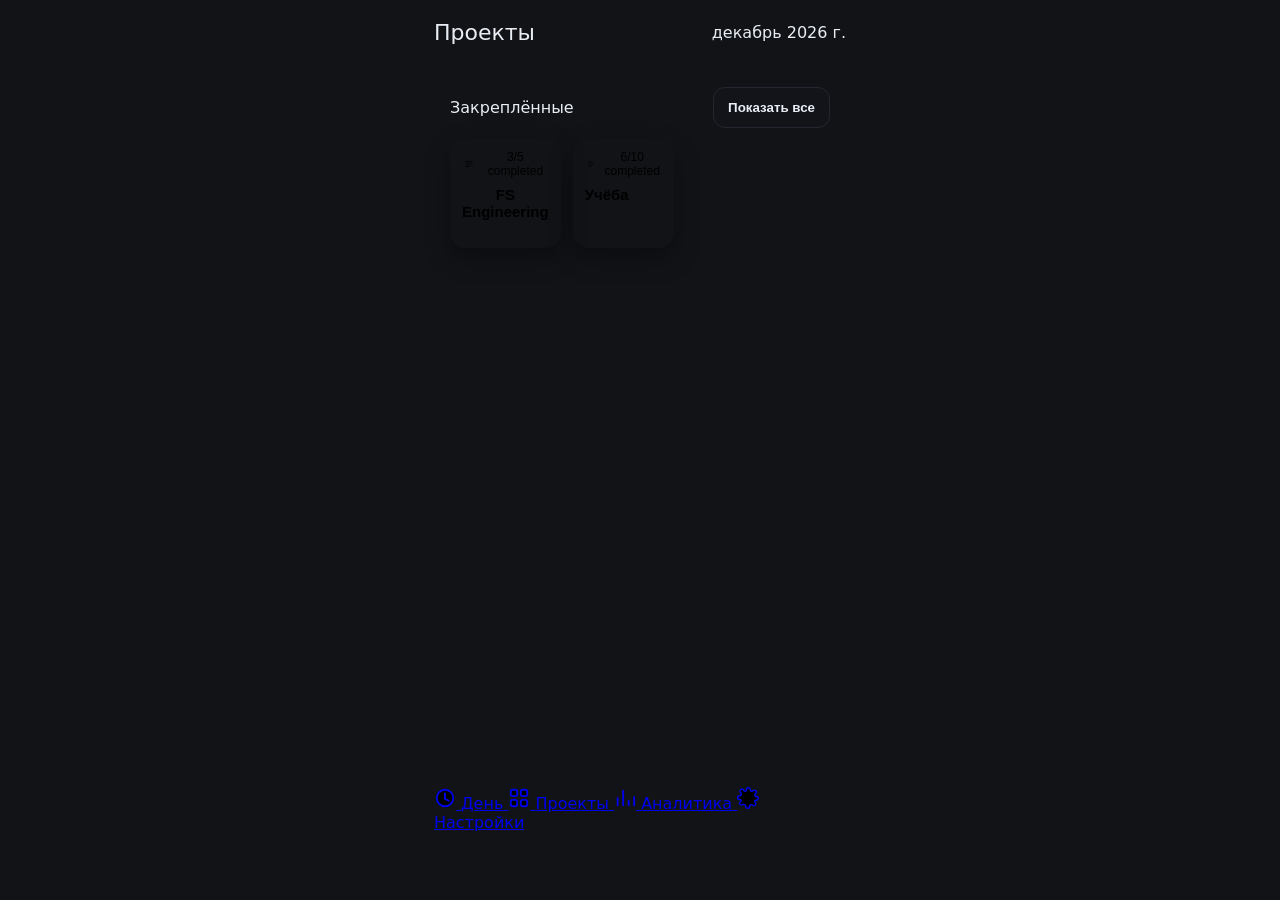
<file: projects.html>
<!doctype html>
<html lang="ru">
<head>
  <meta charset="utf-8" />
  <meta name="viewport" content="width=device-width, initial-scale=1, viewport-fit=cover" />
  <title>Weepl — Проекты</title>
  <link rel="stylesheet" href="styles.css" />
  <style>
    .projects-wrap{padding:8px 16px 16px}
    .projects-top{display:flex; align-items:center; justify-content:space-between; margin:8px 0 12px}
    .projects-top .month{font-family:var(--impact); font-size:22px}
    .pinned-head{display:flex; align-items:center; justify-content:space-between; margin:8px 0 10px}
    .pinned-head .section-sub{margin:0}
    .grid-pinned{display:grid; grid-template-columns:repeat(2,1fr); gap:12px}
    .p-card{
      background:var(--bg-card); border:1px solid var(--line); border-radius:16px; box-shadow:var(--shadow);
      padding:12px; display:flex; flex-direction:column; gap:8px; transition:transform .2s, box-shadow .25s;
    }
    .p-card:hover{ transform:translateY(-3px); box-shadow:0 12px 32px rgba(0,0,0,.12) }
    .p-card h4{margin:0; font-size:15px}
    .p-mini{display:flex; align-items:center; gap:6px; color:var(--text-muted); font-size:12px}
    .p-mini svg{opacity:.65}
    .progress{
      height:8px; background:var(--bg); border:1px solid var(--line); border-radius:8px; overflow:hidden
    }
    .progress > i{display:block; height:100%; width:0%; background:var(--accent); transition:width .35s ease}
    /* список задач выбранного проекта */
    .proj-panel{
      margin-top:16px; background:var(--bg-card); border:1px solid var(--line); border-radius:16px; box-shadow:var(--shadow);
      overflow:hidden
    }
    .proj-bar{display:grid; grid-template-columns:1fr 1fr; gap:10px; padding:12px 14px; border-bottom:1px solid var(--line)}
    .proj-bar .chip{background:var(--bg); border:1px solid var(--line); border-radius:12px; padding:8px 10px; font-size:12px; color:var(--text-muted)}
    .tasks-list{padding:8px 14px 12px}
    .trow{display:grid; grid-template-columns:28px 1fr 56px; align-items:center; gap:10px; padding:8px 0; border-bottom:1px dashed var(--line)}
    .trow:last-child{border-bottom:0}
    .trow .n{width:22px; height:22px; border-radius:50%; background:var(--bg); border:1px solid var(--line); display:grid; place-items:center; font-size:12px; color:var(--text-muted)}
    .trow .desc{display:flex; flex-direction:column}
    .trow .desc .ttl{font-weight:700}
    .trow .desc .sub{font-size:12px; color:var(--text-muted)}
    .trow .state{display:flex; gap:8px; justify-content:flex-end}
    .ct{width:18px; height:18px; border:2px solid var(--line); border-radius:4px; display:inline-block}
    .ct.is-done{ background:var(--accent); border-color:var(--accent) }
    @media (min-width:768px){ .grid-pinned{grid-template-columns:repeat(4,1fr)} }
  </style>
</head>
<body>
  <div class="app" data-theme="light">
    <header class="topbar">
      <div class="projects-top" style="width:100%;">
        <div class="month">Проекты</div>
        <div class="year" id="projMonth"></div>
      </div>
    </header>

    <main class="projects-wrap">
      <div class="pinned-head">
        <div class="section-sub">Закреплённые</div>
        <button class="btn" id="seeAll">Показать все</button>
      </div>

      <div class="grid-pinned" id="pinnedGrid"></div>

      <div class="proj-panel" id="projPanel" hidden>
        <div class="proj-bar">
          <div class="chip">Создан: <b id="createdAt">—</b></div>
          <div class="chip">Дедлайн: <b id="dueAt">—</b></div>
        </div>
        <div class="section-sub" style="padding:10px 14px 0;">Задачи</div>
        <div class="tasks-list" id="tasksList"></div>
      </div>
    </main>

    <nav class="bottombar">
      <a class="nav-btn" href="index.html">
        <svg width="22" height="22" viewBox="0 0 24 24"><circle cx="12" cy="12" r="9" stroke="currentColor" stroke-width="2"/><path d="M12 7v6l4 2" stroke="currentColor" stroke-width="2" stroke-linecap="round"/></svg>
        <span>День</span>
      </a>
      <a class="nav-btn is-active" href="projects.html">
        <svg width="22" height="22" viewBox="0 0 24 24"><rect x="3" y="3" width="7" height="7" rx="2" stroke="currentColor" stroke-width="2"/><rect x="14" y="3" width="7" height="7" rx="2" stroke="currentColor" stroke-width="2"/><rect x="3" y="14" width="7" height="7" rx="2" stroke="currentColor" stroke-width="2"/><rect x="14" y="14" width="7" height="7" rx="2" stroke="currentColor" stroke-width="2"/></svg>
        <span>Проекты</span>
      </a>
      <span class="nav-gap"></span>
      <a class="nav-btn" href="stats.html">
        <svg width="22" height="22" viewBox="0 0 24 24"><path d="M4 20v-8m6 8V4m6 16v-5m6 5v-9" stroke="currentColor" stroke-width="2" stroke-linecap="round"/></svg>
        <span>Аналитика</span>
      </a>
      <a class="nav-btn" id="openSettings" href="settings.html">
        <svg width="22" height="22" viewBox="0 0 24 24"><path d="M12 15.5a3.5 3.5 0 1 0 0-7 3.5 3.5 0 0 0 0 7z" stroke="currentColor" stroke-width="2"/><path d="M19.4 15a1.7 1.7 0 0 0 .34 1.87l.06.06a2 2 0 1 1-2.83 2.83l-.06-.06A1.7 1.7 0 0 0 15 19.4a1.7 1.7 0 0 0-1 .6 1.7 1.7 0 0 0-.4 1v.17a2 2 0 1 1-4 0V21a1.7 1.7 0 0 0-.4-1 1.7 1.7 0 0 0-1-.6 1.7 1.7 0 0 0-1.87-.34l-.06.06a2 2 0 1 1-2.83-2.83l.06-.06A1.7 1.7 0 0 0 4.6 15a1.7 1.7 0 0 0-.6-1 1.7 1.7 0 0 0-1-.4H2.83a2 2 0 1 1 0-4H3a1.7 1.7 0 0 0 1-.4 1.7 1.7 0 0 0 .6-1 1.7 1.7 0 0 0-.34-1.87l-.06-.06A2 2 0 1 1 7.03 2.8l.06.06A1.7 1.7 0 0 0 9 4.6c.37 0 .73-.14 1-.4a1.7 1.7 0 0 0 .4-1V2.83a2 2 0 1 1 4 0V3a1.7 1.7 0 0 0 .4 1c.27.26.63.4 1 .4a1.7 1.7 0 0 0 1.87-.34l.06-.06a2 2 0 1 1 2.83 2.83l-.06.06A1.7 1.7 0 0 0 19.4 9c0 .37.14.73.4 1 .26.27.63.4 1 .4H21.2a2 2 0 1 1 0 4H20.8a1.7 1.7 0 0 0-1 .4c-.26.27-.4.63-.4 1z" stroke="currentColor" stroke-width="1.5" stroke-linecap="round"/></svg>
        <span>Настройки</span>
      </a>
    </nav>
  </div>

  <script>
    // Демоданные проектов — потом подключим к твоему сториджу
    const projects = [
      {
        id:"fs", title:"FS Engineering", created:"1 Июл", due:"12 Июл",
        done:3, total:5, pinned:true,
        tasks:[
          {n:1, ttl:"Discovery Call", sub:"Понять цели проекта", done:true,  date:"1 Июл"},
          {n:2, ttl:"UX Research",    sub:"Интервью и гипотезы", done:true,  date:"3 Июл"},
          {n:3, ttl:"Wireframing",    sub:"Первые макеты",      done:true,  date:"9 Июл"},
          {n:4, ttl:"Prototype",      sub:"Собрать интерактив", done:false, date:"—"},
          {n:5, ttl:"Wireframing",    sub:"Итерация 2",         done:false, date:"—"},
        ]
      },
      {
        id:"uni", title:"Учёба", created:"20 Сен", due:"25 Дек",
        done:6, total:10, pinned:true,
        tasks:[
          {n:1, ttl:"Курсовая",     sub:"Глава 1–2", done:true,  date:"22 Сен"},
          {n:2, ttl:"Реферат",      sub:"Черновик",  done:true,  date:"3 Окт"},
          {n:3, ttl:"Презентация",  sub:"Слайды",    done:false, date:"—"},
          {n:4, ttl:"Семинар",      sub:"Подготовка",done:false, date:"—"},
          {n:5, ttl:"Кейс-чемп",    sub:"Сабмит",    done:false, date:"—"},
        ]
      },
      { id:"life", title:"Личное", created:"10 Окт", due:"—", done:4, total:8, pinned:false, tasks:[] },
      { id:"side", title:"Сайд-проект", created:"15 Окт", due:"30 Дек", done:1, total:4, pinned:false, tasks:[] },
    ];

    // отрисовка закреплённых
    const grid = document.getElementById('pinnedGrid');
    const panel = document.getElementById('projPanel');
    const createdAt = document.getElementById('createdAt');
    const dueAt = document.getElementById('dueAt');
    const tasksList = document.getElementById('tasksList');
    const projMonth = document.getElementById('projMonth');
    projMonth.textContent = new Date().toLocaleString('ru-RU',{month:'long', year:'numeric'});

    const pinned = projects.filter(p=>p.pinned);
    pinned.forEach(p=>{
      const el = document.createElement('button');
      el.className = 'p-card';
      el.innerHTML = `
        <div class="p-mini">
          <svg width="16" height="16" viewBox="0 0 24 24"><path d="M6 8h12M6 12h12M6 16h8" fill="none" stroke="currentColor" stroke-width="2"/></svg>
          <span>${p.done}/${p.total} completed</span>
        </div>
        <h4>${p.title}</h4>
        <div class="progress"><i style="width:${Math.round((p.done/p.total)*100)}%"></i></div>
      `;
      el.onclick = ()=> openProject(p);
      grid.appendChild(el);
    });

    function openProject(p){
      panel.hidden = false;
      createdAt.textContent = p.created;
      dueAt.textContent = p.due;
      tasksList.innerHTML = '';
      p.tasks.forEach(t=>{
        const row = document.createElement('div');
        row.className = 'trow';
        row.innerHTML = `
          <div class="n">${t.n}</div>
          <div class="desc">
            <div class="ttl">${t.ttl}</div>
            <div class="sub">${t.sub}${t.date!=='—' ? ` • <span>${t.date}</span>`:''}</div>
          </div>
          <div class="state">
            <span class="ct ${t.done?'is-done':''}"></span>
          </div>
        `;
        row.querySelector('.ct').onclick = ()=>{
          t.done = !t.done;
          row.querySelector('.ct').classList.toggle('is-done', t.done);
        };
        tasksList.appendChild(row);
      });
      // авто-скролл к панели
      panel.scrollIntoView({behavior:'smooth', block:'start'});
    }

    document.getElementById('seeAll').onclick = ()=> alert('Режим «Все проекты» добавим после интеграции со сториджем.');
  </script>
</body>
</html>
</file>
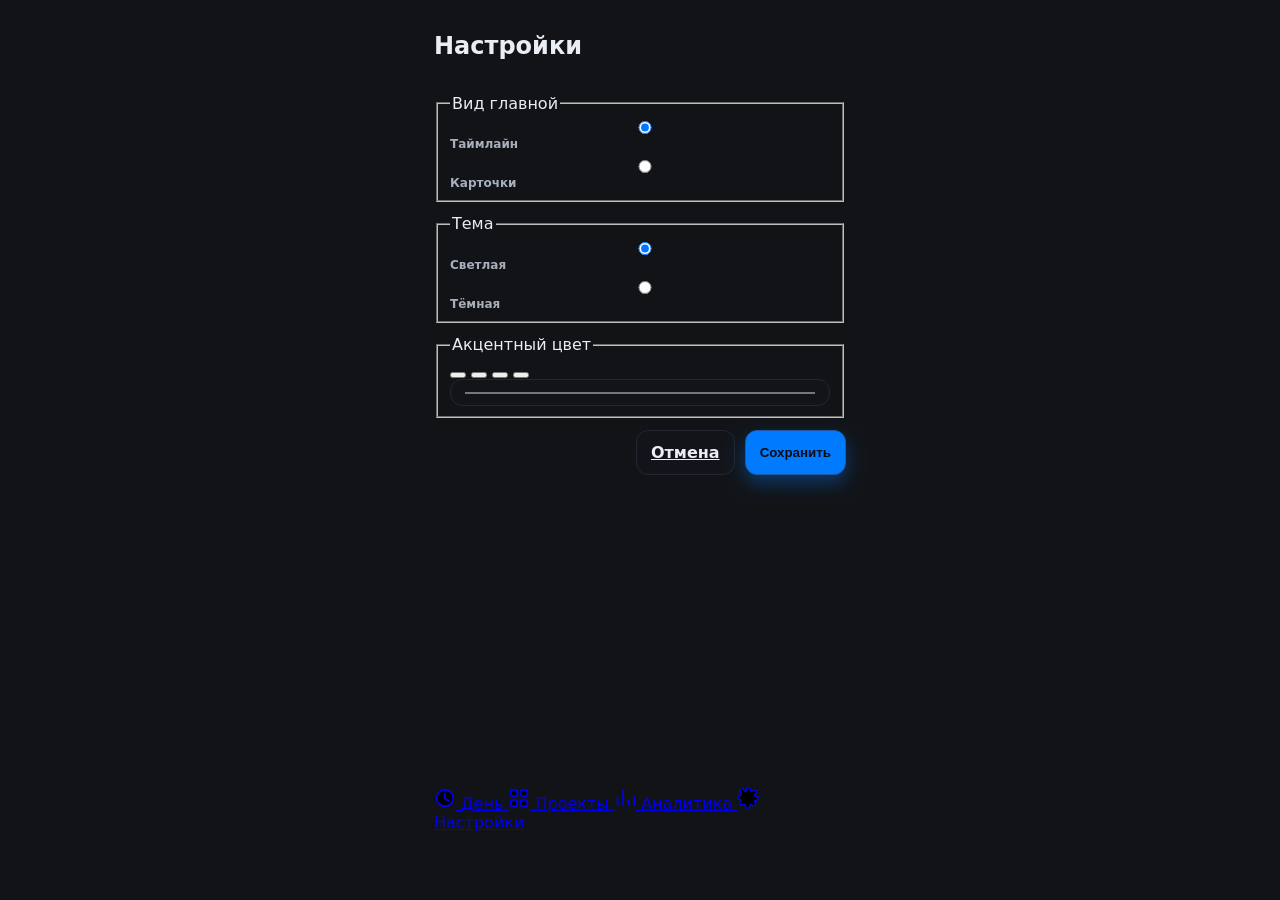
<file: settings.html>
<!doctype html>
<html lang="ru">
<head>
  <meta charset="utf-8" />
  <meta name="viewport" content="width=device-width, initial-scale=1, viewport-fit=cover" />
  <title>Weepl — Настройки</title>
  <link rel="stylesheet" href="styles.css" />
</head>
<body>
  <div class="app" id="app" data-theme="light" data-view="timeline">
    <header class="topbar">
      <h2 class="month">Настройки</h2>
    </header>

    <main class="content">
      <form id="settingsForm" class="grid">
        <fieldset class="field">
          <legend>Вид главной</legend>
          <label class="radio"><input type="radio" name="view" value="timeline"> Таймлайн</label>
          <label class="radio"><input type="radio" name="view" value="cards"> Карточки</label>
        </fieldset>

        <fieldset class="field">
          <legend>Тема</legend>
          <label class="radio"><input type="radio" name="theme" value="light"> Светлая</label>
          <label class="radio"><input type="radio" name="theme" value="dark"> Тёмная</label>
        </fieldset>

        <fieldset class="field">
          <legend>Акцентный цвет</legend>
          <div class="color-options">
            <button class="color-swatch" data-color="#007aff" style="--c:#007aff" type="button"></button>
            <button class="color-swatch" data-color="#6d4aff" style="--c:#6d4aff" type="button"></button>
            <button class="color-swatch" data-color="#40cfff" style="--c:#40cfff" type="button"></button>
            <button class="color-swatch" data-color="#ff4d6d" style="--c:#ff4d6d" type="button"></button>
            <input type="color" id="customColor" value="#007aff" aria-label="Пользовательский цвет">
          </div>
        </fieldset>

        <div style="display:flex; gap:10px; justify-content:flex-end">
          <a class="btn" href="index.html">Отмена</a>
          <button class="btn primary" type="submit">Сохранить</button>
        </div>
      </form>
    </main>

    <nav class="bottombar">
      <a class="nav-btn" href="index.html">
        <svg width="22" height="22" viewBox="0 0 24 24"><circle cx="12" cy="12" r="9" stroke="currentColor" stroke-width="2"/><path d="M12 7v6l4 2" stroke="currentColor" stroke-width="2" stroke-linecap="round"/></svg>
        <span>День</span>
      </a>
      <a class="nav-btn" href="projects.html">
        <svg width="22" height="22" viewBox="0 0 24 24"><rect x="3" y="3" width="7" height="7" rx="2" stroke="currentColor" stroke-width="2"/><rect x="14" y="3" width="7" height="7" rx="2" stroke="currentColor" stroke-width="2"/><rect x="3" y="14" width="7" height="7" rx="2" stroke="currentColor" stroke-width="2"/><rect x="14" y="14" width="7" height="7" rx="2" stroke="currentColor" stroke-width="2"/></svg>
        <span>Проекты</span>
      </a>
      <span class="nav-gap"></span>
      <a class="nav-btn" href="stats.html">
        <svg width="22" height="22" viewBox="0 0 24 24"><path d="M4 20v-8m6 8V4m6 16v-5m6 5v-9" stroke="currentColor" stroke-width="2" stroke-linecap="round"/></svg>
        <span>Аналитика</span>
      </a>
      <a class="nav-btn is-active" href="settings.html">
        <svg width="22" height="22" viewBox="0 0 24 24"><path d="M12 15.5a3.5 3.5 0 1 0 0-7 3.5 3.5 0 0 0 0 7z" stroke="currentColor" stroke-width="2"/><path d="M19.4 15a1.7 1.7 0 0 0 .34 1.87l.06.06a2 2 0 1 1-2.83 2.83l-.06-.06A1.7 1.7 0 0 0 15 19.4a1.7 1.7 0 0 0-1 .6 1.7 1.7 0 0 0-.4 1v.17a2 2 0 1 1-4 0V21a1.7 1.7 0 0 0-.4-1 1.7 1.7 0 0 0-1-.6 1.7 1.7 0 0 0-1.87-.34l-.06.06a2 2 0 1 1-2.83-2.83l.06-.06A1.7 1.7 0 0 0 4.6 15a1.7 1.7 0 0 0-.6-1 1.7 1.7 0 0 0-1-.4H2.83a2 2 0 1 1 0-4H3a1.7 1.7 0 0 0 1-.4 1.7 1.7 0 0 0 .6-1 1.7 1.7 0 0 0-.34-1.87l-.06-.06A2 2 0 1 1 7.03 2.8l.06.06A1.7 1.7 0 0 0 9 4.6c.37 0 .73-.14 1-.4a1.7 1.7 0 0 0 .4-1V2.83a2 2 0 1 1 4 0V3a1.7 1.7 0 0 0 .4 1c.27.26.63.4 1 .4a1.7 1.7 0 0 0 1.87-.34l.06-.06a2 2 0 1 1 2.83 2.83l-.06.06A1.7 1.7 0 0 0 19.4 9c0 .37.14.73.4 1 .26.27.63.4 1 .4H21.2a2 2 0 1 1 0 4H20.8a1.7 1.7 0 0 0-1 .4c-.26.27-.4.63-.4 1z" stroke="currentColor" stroke-width="1.5" stroke-linecap="round"/></svg>
        <span>Настройки</span>
      </a>
    </nav>
  </div>

  <script>
    // загрузка текущих настроек
    const app = document.getElementById('app');
    const stored = JSON.parse(localStorage.getItem('weepl_settings') || `{"theme":"light","view":"timeline","accent":"#007aff"}`);

    // выставляем значения
    app.dataset.theme = stored.theme;
    app.dataset.view = stored.view;
    document.querySelector(`input[name="theme"][value="${stored.theme}"]`).checked = true;
    document.querySelector(`input[name="view"][value="${stored.view}"]`).checked = true;
    document.documentElement.style.setProperty('--accent', stored.accent);
    const custom = document.getElementById('customColor'); if (custom) custom.value = stored.accent;

    // быстрый выбор свотчами
    document.querySelectorAll('.color-swatch').forEach(b=>{
      b.addEventListener('click', ()=>{
        const c = b.dataset.color;
        document.documentElement.style.setProperty('--accent', c);
        if (custom) custom.value = c;
      });
    });

    // изменение темы/вида — живой предпросмотр
    document.querySelectorAll('input[name="theme"]').forEach(r=>r.addEventListener('change',()=> app.dataset.theme = r.value));
    document.querySelectorAll('input[name="view"]').forEach(r=>r.addEventListener('change',()=> app.dataset.view = r.value));
    custom?.addEventListener('input', (e)=> document.documentElement.style.setProperty('--accent', e.target.value));

    // сохранение
    document.getElementById('settingsForm').addEventListener('submit', (e)=>{
      e.preventDefault();
      const theme = document.querySelector('input[name="theme"]:checked').value;
      const view  = document.querySelector('input[name="view"]:checked').value;
      const accent = document.getElementById('customColor')?.value || stored.accent;
      localStorage.setItem('weepl_settings', JSON.stringify({theme, view, accent}));
      window.location.href = 'index.html';
    });
  </script>
</body>
</html>
</file>
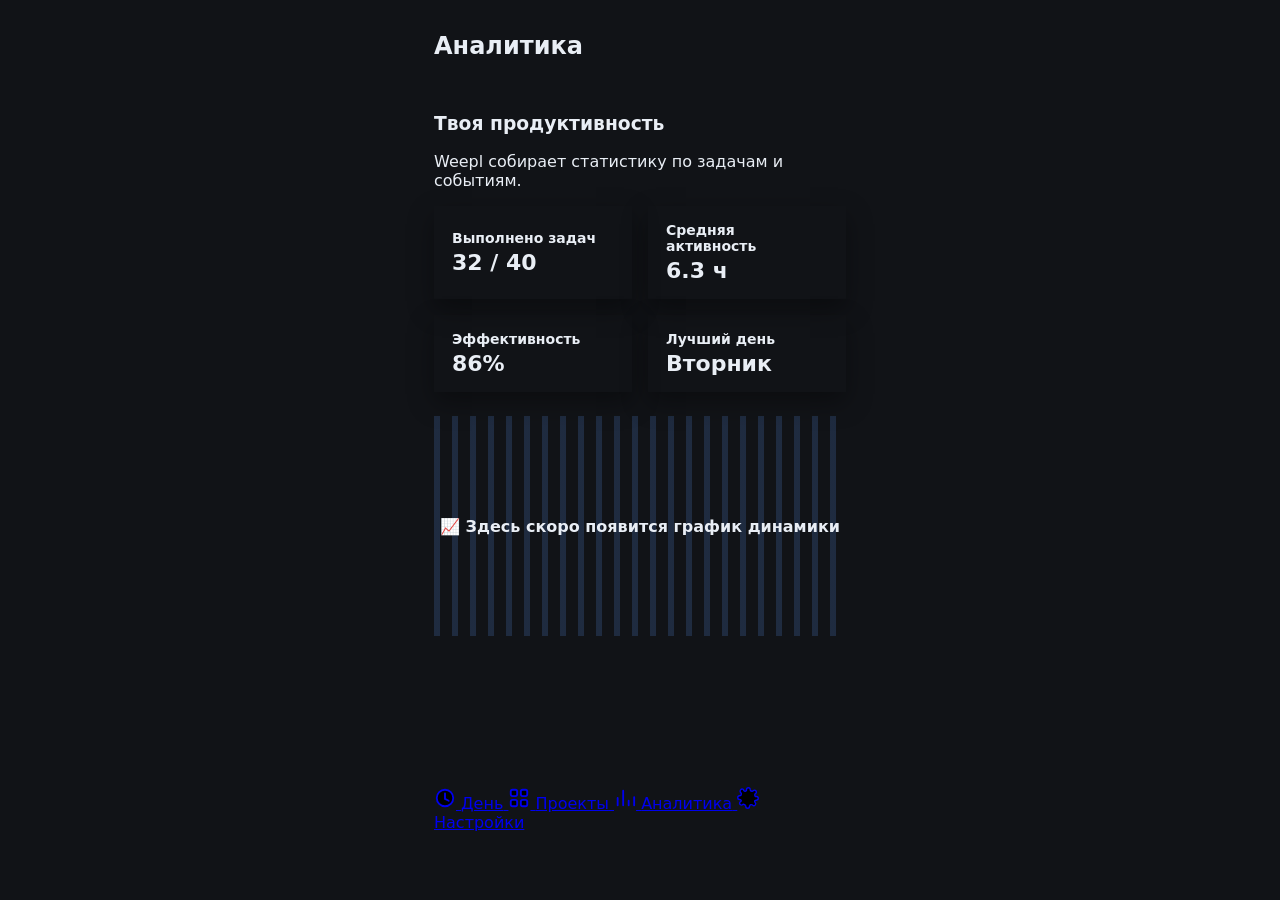
<file: stats.html>
<!doctype html>
<html lang="ru">
<head>
  <meta charset="utf-8" />
  <meta name="viewport" content="width=device-width, initial-scale=1, viewport-fit=cover" />
  <title>Weepl — Аналитика</title>
  <link rel="stylesheet" href="styles.css" />
  <style>
    .stats-grid{
      display:grid;
      gap:16px;
      grid-template-columns:repeat(auto-fit,minmax(160px,1fr));
    }
    .stat-card{
      background:var(--bg-card);
      border:1px solid var(--line);
      border-radius:var(--radius);
      box-shadow:var(--shadow);
      padding:16px 18px;
      display:flex;
      flex-direction:column;
      align-items:flex-start;
      justify-content:center;
      transition:transform .2s ease, box-shadow .25s ease;
    }
    .stat-card:hover{
      transform:translateY(-3px);
      box-shadow:0 12px 32px rgba(0,0,0,.12);
    }
    .stat-card h4{
      margin:0;
      font-size:14px;
      font-weight:600;
      color:var(--text-muted);
    }
    .stat-card p{
      margin:4px 0 0;
      font-size:22px;
      font-weight:800;
      color:var(--text);
    }
    .chart{
      margin-top:24px;
      height:220px;
      border-radius:var(--radius);
      background:repeating-linear-gradient(
        90deg,
        color-mix(in srgb, var(--accent) 20%, var(--bg)),
        color-mix(in srgb, var(--accent) 20%, var(--bg)) 6px,
        transparent 6px,
        transparent 18px
      );
      display:grid;
      place-items:center;
      color:var(--text-muted);
      font-weight:600;
    }
  </style>
</head>
<body>
  <div class="app" data-theme="light">
    <!-- Верхняя панель -->
    <header class="topbar">
      <h2 class="month">Аналитика</h2>
    </header>

    <main class="content">
      <h3 class="section-title">Твоя продуктивность</h3>
      <p class="section-sub">Weepl собирает статистику по задачам и событиям.</p>

      <div class="stats-grid">
        <div class="stat-card">
          <h4>Выполнено задач</h4>
          <p>32 / 40</p>
        </div>
        <div class="stat-card">
          <h4>Средняя активность</h4>
          <p>6.3 ч</p>
        </div>
        <div class="stat-card">
          <h4>Эффективность</h4>
          <p>86%</p>
        </div>
        <div class="stat-card">
          <h4>Лучший день</h4>
          <p>Вторник</p>
        </div>
      </div>

      <div class="chart">
        📈 Здесь скоро появится график динамики
      </div>
    </main>

    <!-- Нижняя панель -->
    <nav class="bottombar">
      <a class="nav-btn" href="index.html">
        <svg width="22" height="22" viewBox="0 0 24 24">
          <circle cx="12" cy="12" r="9" stroke="currentColor" stroke-width="2"/>
          <path d="M12 7v6l4 2" stroke="currentColor" stroke-width="2" stroke-linecap="round"/>
        </svg>
        <span>День</span>
      </a>

      <a class="nav-btn" href="projects.html">
        <svg width="22" height="22" viewBox="0 0 24 24">
          <rect x="3" y="3" width="7" height="7" rx="2" stroke="currentColor" stroke-width="2"/>
          <rect x="14" y="3" width="7" height="7" rx="2" stroke="currentColor" stroke-width="2"/>
          <rect x="3" y="14" width="7" height="7" rx="2" stroke="currentColor" stroke-width="2"/>
          <rect x="14" y="14" width="7" height="7" rx="2" stroke="currentColor" stroke-width="2"/>
        </svg>
        <span>Проекты</span>
      </a>

      <span class="nav-gap"></span>

      <a class="nav-btn is-active" href="stats.html">
        <svg width="22" height="22" viewBox="0 0 24 24">
          <path d="M4 20v-8m6 8V4m6 16v-5m6 5v-9"
                stroke="currentColor" stroke-width="2" stroke-linecap="round"/>
        </svg>
        <span>Аналитика</span>
      </a>

      <a class="nav-btn" href="settings.html">
        <svg width="22" height="22" viewBox="0 0 24 24">
          <path d="M12 15.5a3.5 3.5 0 1 0 0-7 3.5 3.5 0 0 0 0 7z"
                stroke="currentColor" stroke-width="2"/>
          <path d="M19.4 15a1.7 1.7 0 0 0 .34 1.87l.06.06a2 2 0 1 1-2.83 2.83l-.06-.06A1.7 1.7 0 0 0 15 19.4a1.7 1.7 0 0 0-1 .6 1.7 1.7 0 0 0-.4 1v.17a2 2 0 1 1-4 0V21a1.7 1.7 0 0 0-.4-1 1.7 1.7 0 0 0-1-.6 1.7 1.7 0 0 0-1.87-.34l-.06.06a2 2 0 1 1-2.83-2.83l.06-.06A1.7 1.7 0 0 0 4.6 15a1.7 1.7 0 0 0-.6-1 1.7 1.7 0 0 0-1-.4H2.83a2 2 0 1 1 0-4H3a1.7 1.7 0 0 0 1-.4 1.7 1.7 0 0 0 .6-1 1.7 1.7 0 0 0-.34-1.87l-.06-.06A2 2 0 1 1 7.03 2.8l.06.06A1.7 1.7 0 0 0 9 4.6c.37 0 .73-.14 1-.4a1.7 1.7 0 0 0 .4-1V2.83a2 2 0 1 1 4 0V3a1.7 1.7 0 0 0 .4 1c.27.26.63.4 1 .4a1.7 1.7 0 0 0 1.87-.34l.06-.06a2 2 0 1 1 2.83 2.83l-.06.06A1.7 1.7 0 0 0 19.4 9c0 .37.14.73.4 1 .26.27.63.4 1 .4H21.2a2 2 0 1 1 0 4H20.8a1.7 1.7 0 0 0-1 .4c-.26.27-.4.63-.4 1z"
                stroke="currentColor" stroke-width="1.5" stroke-linecap="round"/>
        </svg>
        <span>Настройки</span>
      </a>
    </nav>
  </div>
</body>
</html>
</file>
<file: styles.css>
/* =========================================================
   WEEPL — styles.css (v5 mobile-first)
   Типографика: Momo Trust Display (заголовки) + Inter (текст)
   Темы: theme-light / theme-dark + акцентные классы
   ========================================================= */

/* ---------- CSS Variables ---------- */
:root {
  --font-title: "Momo Trust Display", system-ui, -apple-system, "Segoe UI", Roboto, Arial, sans-serif;
  --font-text: "Inter", system-ui, -apple-system, "Segoe UI", Roboto, Arial, sans-serif;

  /* Base palette (light) */
  --bg: #0b0c10;                  /* общий фон под карточками (чёрный, но смягчённый) */
  --surface: #111317;             /* фон приложения */
  --card: #171a20;                /* фон карточек */
  --card-2: #12141a;
  --text: #e9eef5;
  --text-dim: #a7afbb;
  --muted: #3a3f48;
  --stroke: #232731;
  --shadow: 0 10px 24px rgba(0,0,0,.35);

  /* Accents */
  --accent: #6ea8ff;              /* синий по умолчанию */
  --accent-2: #6df0a3;            /* лайм/ментол */
  --accent-3: #ffd85e;            /* жёлтый */

  /* Controls */
  --chip-bg: #1a1f27;
  --chip-stroke: #252a34;
  --seg-bg: #151821;
  --seg-active: #222634;

  /* Radii */
  --r-lg: 22px;
  --r-md: 16px;
  --r-sm: 12px;

  /* Safe areas (iOS) */
  --safe-top: env(safe-area-inset-top, 0px);
  --safe-bottom: env(safe-area-inset-bottom, 0px);

  /* Card paddings */
  --pad-card: 18px;
}

/* Light theme */
.theme-light {
  --surface: #f6f7fb;
  --bg: #f1f3f9;
  --card: #ffffff;
  --card-2: #ffffff;
  --text: #0d1117;
  --text-dim: #637083;
  --muted: #e7eaf1;
  --stroke: #e8ebf2;
  --shadow: 0 10px 30px rgba(16, 24, 40, .06);

  --chip-bg: #f3f5fb;
  --chip-stroke: #e8ebf2;
  --seg-bg: #eef1f6;
  --seg-active: #ffffff;
}

/* Dark theme */
.theme-dark {
  --surface: #0f1216;
  --bg: #0a0c10;
  --card: #11151b;
  --card-2: #0e1217;
  --text: #e6edf7;
  --text-dim: #a9b2c0;
  --muted: #232a35;
  --stroke: #1a202b;
  --shadow: 0 10px 24px rgba(0,0,0,.5);
}

/* Accent helpers for blocks */
.accent-blue { --accent: #5d8aff; }
.accent-lime { --accent: #7ef29a; }
.accent-yellow { --accent: #ffd95e; }
.accent-pink { --accent: #ff79b0; }

/* ---------- Base ---------- */
* { box-sizing: border-box; }
html, body { height: 100%; }

/* iOS: не увеличивай текст и не зуми при фокусе */
html { -webkit-text-size-adjust: 100%; }

/* Глобально: всё, что hidden — реально скрыто */
[hidden] { display: none !important; }

body {
  margin: 0;
  background: var(--surface);
  color: var(--text);
  font-family: var(--font-text);
  -webkit-font-smoothing: antialiased;
  -moz-osx-font-smoothing: grayscale;
}

/* Когда модалка открыта — не скроллим фон */
body.modal-open { overflow: hidden; }

.app {
  min-height: 100dvh;
  display: grid;
  grid-template-rows: auto 1fr auto;
  gap: 14px;
  padding: calc(8px + var(--safe-top)) 14px calc(68px + var(--safe-bottom));
}

/* ---------- Topbar ---------- */
.topbar {
  display: flex;
  align-items: center;
  justify-content: space-between;
  padding-top: 4px;
}
.date {
  font-weight: 600;
  font-size: 14px;
  color: var(--text-dim);
  letter-spacing: .2px;
}
.topbar-actions {
  display: flex;
  align-items: center;
  gap: 10px;
}
.icon-btn, .avatar-btn {
  position: relative;
  width: 36px; height: 36px;
  display: grid; place-items: center;
  border: 1px solid var(--stroke);
  background: var(--card);
  border-radius: 11px;
  box-shadow: var(--shadow);
  transition: transform .12s ease, background .2s ease;
}
.icon-btn:hover, .avatar-btn:hover { transform: translateY(-1px); }
.icon-btn i, .dock-btn i { width: 20px; height: 20px; color: var(--text); }
.dot {
  position: absolute;
  top: 6px; right: 6px;
  width: 8px; height: 8px; border-radius: 50%;
  background: #ff6a6a;
  box-shadow: 0 0 0 2px var(--card);
}
.avatar-btn img {
  width: 100%; height: 100%;
  border-radius: 10px; object-fit: cover;
}

/* ---------- Cards ---------- */
.card {
  background: var(--card);
  border: 1px solid var(--stroke);
  border-radius: var(--r-lg);
  padding: var(--pad-card);
  box-shadow: var(--shadow);
}
.card-hero {
  padding-top: 16px;
  padding-bottom: 18px;
}
.card-progress, .card-activity {
  overflow: hidden;
  position: relative;
}

/* Soft accent overlay for progress/activity blocks */
.card-progress::before,
.card-activity::before {
  content: "";
  position: absolute;
  inset: 0;
  background:
    radial-gradient(80% 120% at 100% 0%, color-mix(in oklab, var(--accent) 22%, transparent) 0%, transparent 60%),
    radial-gradient(60% 90% at 0% 100%, color-mix(in oklab, var(--accent) 18%, transparent) 0%, transparent 60%);
  pointer-events: none;
  opacity: .7;
}

/* ---------- Hero ---------- */
.breadcrumb { margin-bottom: 8px; }
.crumb {
  padding: 6px 10px;
  background: var(--chip-bg);
  border: 1px solid var(--chip-stroke);
  border-radius: 999px;
  font-size: 12px;
  color: var(--text-dim);
}
.greeting {
  margin: 6px 0 6px 0;
  font-family: var(--font-title);
  font-size: 32px;
  letter-spacing: 0.2px;
  line-height: 1.1;
  display: flex; align-items: center; gap: 8px;
}
.hello-badge {
  display: inline-grid; place-items: center;
  width: 28px; height: 28px;
  border-radius: 999px;
  background: var(--seg-bg);
  border: 1px solid var(--stroke);
  transform: translateY(2px);
}
.hello-badge img { width: 22px; height: 22px; border-radius: 50%; }
.today-brief { margin: 0 0 12px 0; color: var(--text-dim); }

/* Chips row */
.chips { display: flex; gap: 10px; flex-wrap: wrap; }
.chip {
  display: inline-flex; align-items: center; gap: 8px;
  padding: 10px 12px;
  background: var(--chip-bg);
  border: 1px solid var(--chip-stroke);
  border-radius: 14px;
  font-weight: 600; color: var(--text);
  transition: background .2s ease, transform .12s ease;
}
.chip i { width: 18px; height: 18px; color: var(--text-dim); }
.chip-value {
  margin-left: 6px; padding: 3px 8px; border-radius: 999px;
  font-size: 12px; background: var(--seg-bg); color: var(--text-dim);
  border: 1px solid var(--stroke);
}
.chip:active { transform: scale(.98); }

/* ---------- Progress block ---------- */
.card-head {
  display: flex; align-items: center; justify-content: space-between;
  margin-bottom: 12px;
}
.progress-title span {
  font-family: var(--font-title);
  font-size: 28px;
}
.progress-title small {
  display: block; color: var(--text-dim); margin-top: 2px;
}
.circle-btn {
  width: 44px; height: 44px; border-radius: 999px;
  display: grid; place-items: center;
  background: var(--accent);
  color: #0b0c10;
  border: none;
  font-weight: 700;
  box-shadow: 0 8px 18px color-mix(in oklab, var(--accent) 35%, transparent);
  transition: transform .12s ease, filter .2s ease;
}
.circle-btn i { color: #0b0c10; }
.circle-btn:active { transform: scale(.97); }
.circle-btn:hover { filter: brightness(1.05); }

/* Segmented control */
.segmented {
  display: grid; grid-template-columns: repeat(3, 1fr);
  background: var(--seg-bg);
  border: 1px solid var(--stroke);
  border-radius: 14px; overflow: hidden;
}
.seg {
  background: transparent; color: var(--text-dim);
  padding: 10px 8px; border: none; font-weight: 600;
}
.seg + .seg { border-left: 1px solid var(--stroke); }
.seg.active {
  background: var(--seg-active); color: var(--text);
  box-shadow: inset 0 0 0 999px rgba(0,0,0,0.02);
}
.seg-count {
  display: inline-block; margin-left: 6px; padding: 2px 7px;
  border-radius: 999px; background: var(--chip-bg);
  border: 1px solid var(--chip-stroke);
  font-size: 12px; color: var(--text-dim);
}

/* Task pills preview */
.tasks-preview {
  display: flex; gap: 8px; margin-top: 12px; overflow-x: auto; padding-bottom: 2px;
}
.task-pill {
  white-space: nowrap;
  padding: 10px 12px; border-radius: 999px;
  background: var(--chip-bg); border: 1px solid var(--chip-stroke);
  font-weight: 600; font-size: 13px; color: var(--text);
}
/* Готовая задача в превью */
.task-pill.is-done {
  opacity: .6;
  text-decoration: line-through;
}

/* Eisenhower colors for pills and labels */
.prio-A { background: #ffe4e4 !important; color: #a40c0c !important; border-color: #ffd0d0 !important; }
.prio-B { background: #e7f7e7 !important; color: #0f7a2b !important; border-color: #d6f1d6 !important; }
.prio-C { background: #fff4d8 !important; color: #8a5a00 !important; border-color: #ffe7b3 !important; }
.prio-D { background: #e9eef6 !important; color: #596580 !important; border-color: #dce3ef !important; }

/* ---------- Activity ---------- */
.activity-title .big {
  font-family: var(--font-title);
  font-size: 30px;
}
.chart-wrap {
  margin-top: 10px;
  background: var(--card-2);
  border: 1px solid var(--stroke);
  border-radius: 16px;
  padding: 12px;
}

/* AI Advice */
.ai-advice {
  margin-top: 12px;
  background: var(--chip-bg);
  border: 1px solid var(--chip-stroke);
  border-radius: 14px;
  padding: 12px;
}
.ai-head {
  display: flex; align-items: center; gap: 8px;
  font-weight: 700; color: var(--text);
}
.ai-head i { width: 18px; height: 18px; color: var(--text-dim); }
.ai-text { margin: 6px 0 0 0; color: var(--text-dim); }

/* ---------- Floating Dock (icons only) ---------- */
.dock {
  position: fixed; left: 0; right: 0;
  bottom: calc(14px + var(--safe-bottom));
  display: flex; justify-content: space-around; align-items: center;
  pointer-events: auto;
}
.dock-btn {
  width: 54px; height: 54px; border-radius: 18px;
  display: grid; place-items: center;
  background: var(--card);
  border: 1px solid var(--stroke);
  box-shadow: var(--shadow);
  transition: transform .12s ease, filter .2s ease, background .2s ease;
}
.dock-btn:hover { transform: translateY(-2px); }
.dock-btn.active { outline: 2px solid color-mix(in oklab, var(--accent) 60%, transparent); }
.dock-btn.primary {
  background: var(--accent);
  border-color: color-mix(in oklab, var(--accent) 60%, var(--stroke));
}
.dock-btn.primary i { color: #0b0c10; }

/* ---------- Modal Sheet ---------- */
.modal { position: fixed; inset: 0; display: none; }
.modal[aria-hidden="false"] { display: block; }
.modal-backdrop {
  position: absolute; inset: 0; background: rgba(0,0,0,.35); backdrop-filter: blur(2px);
}
.modal-sheet {
  position: absolute; left: 0; right: 0; bottom: 0;
  background: var(--card);
  border-top-left-radius: 22px; border-top-right-radius: 22px;
  border: 1px solid var(--stroke);
  box-shadow: 0 -14px 30px rgba(0,0,0,.25);
  padding: 12px 16px calc(14px + var(--safe-bottom));
  transform: translateY(100%);
  animation: sheet-in .28s cubic-bezier(.2,.8,.2,1) forwards;

  /* новенькое: ограничение высоты + прокрутка внутри */
  max-height: 78vh;
  overflow: auto;
  -webkit-overflow-scrolling: touch;
}
@keyframes sheet-in { to { transform: translateY(0); } }
.sheet-handle {
  width: 44px; height: 5px; border-radius: 999px;
  background: var(--muted); margin: 6px auto 10px;
}
.modal-head {
  display: flex; align-items: center; justify-content: space-between; gap: 8px;
  margin-bottom: 10px;
}
.modal-head h2 { margin: 0; font-family: var(--font-title); font-size: 22px; }

/* Type toggle (task/event) */
.type-toggle { display: inline-flex; background: var(--seg-bg); border: 1px solid var(--stroke); border-radius: 12px; }
.type-btn {
  padding: 8px 12px; border: 0; background: transparent; color: var(--text-dim); font-weight: 700;
}
.type-btn + .type-btn { border-left: 1px solid var(--stroke); }
.type-btn.active { background: var(--seg-active); color: var(--text); border-radius: 12px; }

/* Form fields */
form .field { display: grid; gap: 6px; margin-bottom: 12px; } /* было 10px */
.field label { font-size: 12px; color: var(--text-dim); font-weight: 600; }
.field input, .field select, .field textarea {
  width: 100%;
  padding: 12px 12px;
  border-radius: 12px;
  border: 1px solid var(--stroke);
  background: var(--card-2);
  color: var(--text);
  outline: none;
  transition: border .15s ease, box-shadow .15s ease;

  /* ключ к анти-зуму iOS */
  font-size: 16px;
}
.field input:focus, .field select:focus, .field textarea:focus {
  border-color: color-mix(in oklab, var(--accent) 60%, var(--stroke));
  box-shadow: 0 0 0 3px color-mix(in oklab, var(--accent) 18%, transparent);
}

/* Grid helpers */
.grid.two { display: grid; grid-template-columns: 1fr 1fr; gap: 12px; } /* было 10px */

/* Eisenhower matrix radios */
.matrix { display: grid; grid-template-columns: repeat(4, 1fr); gap: 8px; margin-top: 2px; }
.matrix input { display: none; }
.matrix .prio {
  display: grid; place-items: center;
  height: 42px; border-radius: 12px; border: 1px solid var(--stroke);
  background: var(--chip-bg); font-weight: 800;
  transition: transform .12s ease, filter .2s ease;
  cursor: pointer;
}
.matrix input:checked + .prio { transform: translateY(-1px); filter: brightness(1.05); }

/* Buttons */
.actions { display: flex; justify-content: flex-end; gap: 10px; margin-top: 6px; }
.btn {
  padding: 12px 14px; border-radius: 12px; font-weight: 700; border: 1px solid var(--stroke);
  background: var(--card-2); color: var(--text);
}
.btn.ghost { background: transparent; }
.btn.primary {
  background: var(--accent);
  color: #0b0c10;
  border-color: color-mix(in oklab, var(--accent) 60%, var(--stroke));
  box-shadow: 0 8px 18px color-mix(in oklab, var(--accent) 35%, transparent);
}

/* ---------- Utilities ---------- */
.hidden { display: none !important; }
.big { font-size: 28px; font-weight: 800; }

/* ---------- Responsive tweaks (just in case) ---------- */
@media (min-width: 480px) {
  .app { max-width: 440px; margin: 0 auto; }
  .dock { left: 50%; transform: translateX(-50%); max-width: 440px; }
}

/* ---------- Accent themes (optional user pick) ---------- */
.theme-accent-blue  { --accent: #5d8aff; }
.theme-accent-lime  { --accent: #7ef29a; }
.theme-accent-yellow{ --accent: #ffd95e; }
.theme-accent-pink  { --accent: #ff79b0; }
</file>
